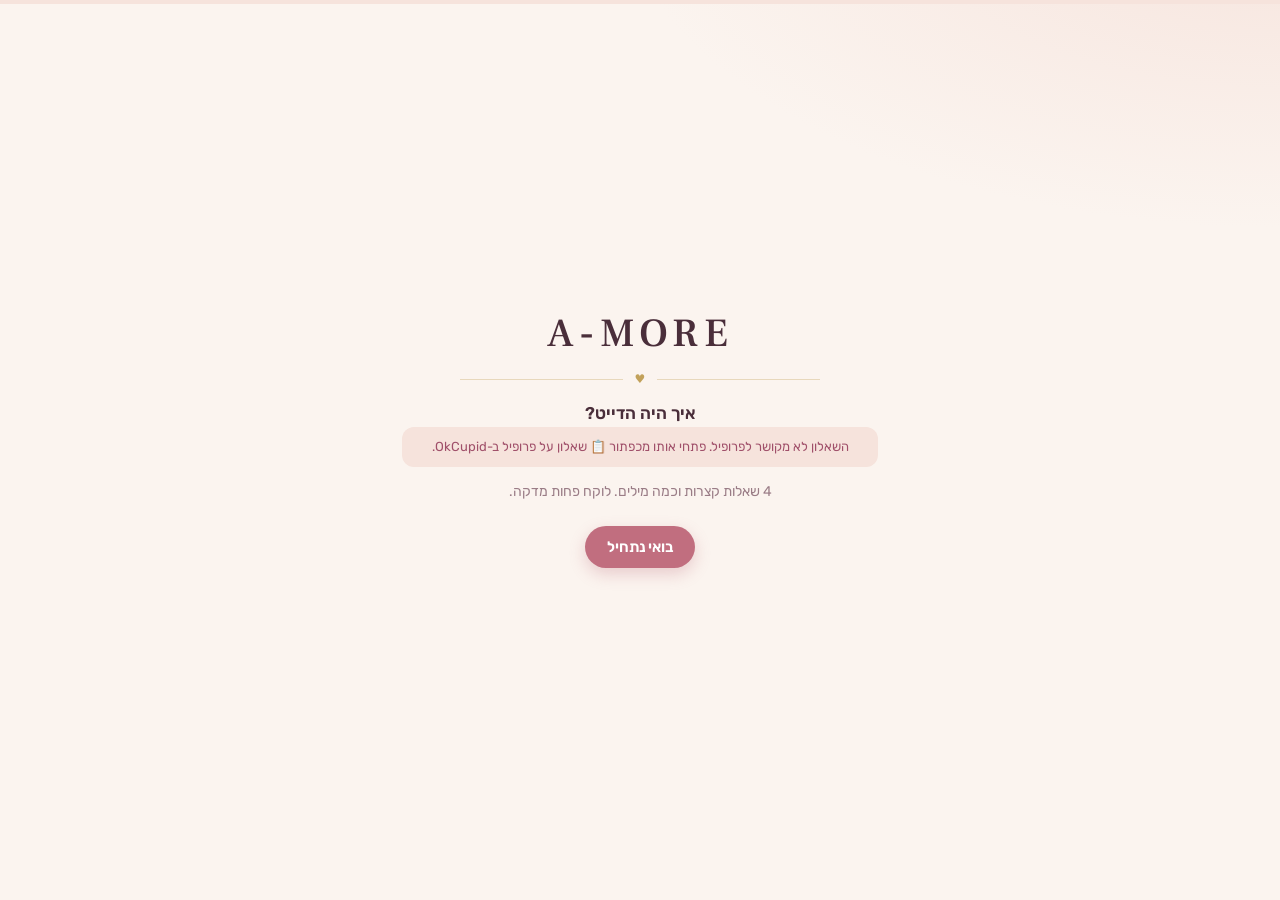
<file: questionnaire/vibe_form.html>
<!DOCTYPE html>
<html lang="he" dir="rtl">
<head>
  <meta charset="utf-8" />
  <meta name="viewport" content="width=device-width, initial-scale=1" />
  <title>שאלון Vibe — A-MORE</title>

  <link rel="preconnect" href="https://fonts.googleapis.com" />
  <link rel="preconnect" href="https://fonts.gstatic.com" crossorigin />
  <link href="https://fonts.googleapis.com/css2?family=Rubik:wght@400;500;600;700&family=Frank+Ruhl+Libre:wght@500;700&display=swap" rel="stylesheet" />

  <link rel="stylesheet" href="../assets/theme.css" />
  <style>
    .progress { position: sticky; top: 0; height: 4px; background: var(--blush); z-index: 5; }
    .progress-fill { height: 100%; width: 0; background: linear-gradient(90deg, var(--gold), var(--rose));
                     transition: width 0.35s ease; }
    .wizard { max-width: 520px; margin: 0 auto; padding: 0 22px 28px;
              min-height: calc(100vh - 4px); display: flex; flex-direction: column; justify-content: center; }
    .step { display: none; }
    .step.is-active { display: block; animation: amore-rise 0.38s ease both; }

    .step-q { font-weight: 600; font-size: 22px; line-height: 1.45; color: var(--ink); margin: 0 0 6px; }
    .step-hint { font-size: 14px; color: var(--mauve); margin: 0 0 24px; }
    .val { font-weight: 700; font-size: 15px; color: var(--rose); background: var(--blush);
           border-radius: var(--r-pill); padding: 3px 14px; display: inline-block; min-width: 46px; text-align: center; }
    .ends { display: flex; justify-content: space-between; font-size: 13px; color: var(--mauve); margin-top: 10px; }
    .tags { display: flex; flex-wrap: wrap; gap: 9px; }
    .counter { font-size: 13px; color: var(--mauve); margin-top: 14px; }
    .intent-col { display: flex; flex-direction: column; gap: 10px; }
    .intent-col .pill { text-align: center; font-weight: 600; font-size: 16px; padding: 13px; }

    .nav { display: flex; align-items: center; gap: 10px; margin-top: 30px; }
    .nav .spacer { flex: 1; }
    .btn-back { background: transparent; border: 0; color: var(--mauve); font-family: var(--sans);
                font-size: 15px; cursor: pointer; padding: 8px; }
    .btn-back:hover { color: var(--rose-deep); }

    .welcome { text-align: center; }
    .welcome .amore-wordmark { font-size: 40px; }
    .welcome .lead { font-size: 17px; color: var(--ink); margin: 18px 0 4px; font-weight: 600; }
    .welcome .sub { font-size: 14px; color: var(--mauve); margin: 0 0 26px; }
    .done { text-align: center; }
    .done .big-heart { font-size: 46px; color: var(--rose); line-height: 1; }
    .done h2 { font-weight: 700; font-size: 24px; color: var(--ink); margin: 14px 0 8px; }
    .done p { font-size: 15px; color: var(--mauve); margin: 0; }
    .done .tags-found { color: var(--rose-deep); font-weight: 600; }
    .form-error { margin-top: 12px; padding: 10px 12px; border-radius: var(--r-sm);
                  background: #f7e0e0; color: #9b3b46; font-size: 14px; }
    .profile-context { font-size: 13px; color: var(--mauve); margin: 0 0 16px; line-height: 1.5; }
    .profile-context--warn { color: var(--rose-deep); background: var(--blush);
                             border-radius: var(--r-sm); padding: 10px 12px; }
    .profile-context .pill { cursor: default; font-size: 12px; margin: 2px; }
  </style>
</head>
<body>
  <div class="progress"><div class="progress-fill" id="progress"></div></div>

  <div class="wizard" id="wizard">

    <section class="step is-active welcome" data-step="welcome">
      <h1 class="amore-wordmark">A-MORE</h1>
      <div class="rule"><span class="heart">&#9829;</span></div>
      <p class="lead">איך היה הדייט?</p>
      <div id="profile_context" class="profile-context"></div>
      <p class="sub">4 שאלות קצרות וכמה מילים. לוקח פחות מדקה.</p>
      <button class="btn btn-rose" data-action="start" aria-label="התחלת השאלון">בואי נתחיל</button>
    </section>

    <section class="step" data-step="q">
      <p class="step-q">עד כמה המפגש היה מעניין והשיחה זרמה?</p>
      <p class="step-hint">גררי כדי לדרג</p>
      <div style="text-align:center;margin-bottom:14px;"><span class="val" id="interest_flow_val">50</span></div>
      <input type="range" class="vas" id="interest_flow" min="0" max="100" value="50" aria-label="עניין וזרימת שיחה" />
      <div class="ends"><span>משעמם ותקוע</span><span>מרתק, הזמן טס</span></div>
      <div class="nav"><button class="btn-back" data-action="back" aria-label="חזרה לשלב הקודם">← חזרה</button><span class="spacer"></span><button class="btn btn-rose" data-action="next" aria-label="מעבר לשאלה הבאה">הבא</button></div>
    </section>

    <section class="step" data-step="q">
      <p class="step-q">האם הרגשת ניצוץ או משיכה רומנטית?</p>
      <p class="step-hint">גררי כדי לדרג</p>
      <div style="text-align:center;margin-bottom:14px;"><span class="val" id="attraction_val">50</span></div>
      <input type="range" class="vas" id="attraction" min="0" max="100" value="50" aria-label="ניצוץ ומשיכה רומנטית" />
      <div class="ends"><span>ידידותי בלבד</span><span>משיכה חזקה</span></div>
      <div class="nav"><button class="btn-back" data-action="back" aria-label="חזרה לשלב הקודם">← חזרה</button><span class="spacer"></span><button class="btn btn-rose" data-action="next" aria-label="מעבר לשאלה הבאה">הבא</button></div>
    </section>

    <section class="step" data-step="q">
      <p class="step-q">עד כמה האדם תאם לפרופיל ולציפיות?</p>
      <p class="step-hint">גררי כדי לדרג</p>
      <div style="text-align:center;margin-bottom:14px;"><span class="val" id="reality_match_val">50</span></div>
      <input type="range" class="vas" id="reality_match" min="0" max="100" value="50" aria-label="התאמה לפרופיל ולציפיות" />
      <div class="ends"><span>אין קשר לפרופיל</span><span>התאמה מלאה</span></div>
      <div class="nav"><button class="btn-back" data-action="back" aria-label="חזרה לשלב הקודם">← חזרה</button><span class="spacer"></span><button class="btn btn-rose" data-action="next" aria-label="מעבר לשאלה הבאה">הבא</button></div>
    </section>

    <section class="step" data-step="q">
      <p class="step-q">עד כמה הרגשת בנוח ובמרחב בטוח?</p>
      <p class="step-hint">גררי כדי לדרג</p>
      <div style="text-align:center;margin-bottom:14px;"><span class="val" id="comfort_val">50</span></div>
      <input type="range" class="vas" id="comfort" min="0" max="100" value="50" aria-label="נוחות וביטחון" />
      <div class="ends"><span>חוסר נוחות</span><span>נינוחות מלאה</span></div>
      <div class="nav"><button class="btn-back" data-action="back" aria-label="חזרה לשלב הקודם">← חזרה</button><span class="spacer"></span><button class="btn btn-rose" data-action="next" aria-label="מעבר לשאלה הבאה">הבא</button></div>
    </section>

    <section class="step" data-step="topics">
      <p class="step-q">על מה דיברתם?</p>
      <p class="step-hint">אפשר לבחור עד 3</p>
      <div class="tags" id="topic_tags"></div>
      <div class="counter" id="topic_counter"></div>
      <div class="nav"><button class="btn-back" data-action="back" aria-label="חזרה לשלב הקודם">← חזרה</button><span class="spacer"></span><button class="btn btn-rose" data-action="next" aria-label="מעבר לשאלה הבאה">הבא</button></div>
    </section>

    <section class="step" data-step="vibe">
      <p class="step-q">איך הייתה האווירה?</p>
      <p class="step-hint">אפשר לבחור עד 3</p>
      <div class="tags" id="vibe_tags"></div>
      <div class="counter" id="vibe_counter"></div>
      <div class="nav"><button class="btn-back" data-action="back" aria-label="חזרה לשלב הקודם">← חזרה</button><span class="spacer"></span><button class="btn btn-rose" data-action="next" aria-label="מעבר לשאלה הבאה">הבא</button></div>
    </section>

    <section class="step" data-step="intent">
      <p class="step-q">תרצי דייט שני?</p>
      <p class="step-hint">בחרי אחת</p>
      <div class="intent-col">
        <button class="pill" data-intent="yes" aria-label="כן, רוצה דייט שני">כן</button>
        <button class="pill" data-intent="maybe" aria-label="אולי, לא בטוחה">אולי</button>
        <button class="pill" data-intent="no" aria-label="לא, לא רוצה דייט שני">לא</button>
      </div>
      <div class="nav"><button class="btn-back" data-action="back" aria-label="חזרה לשלב הקודם">← חזרה</button></div>
    </section>

    <section class="step" data-step="free_text">
      <p class="step-q">ספרי במילים שלך על הדייט</p>
      <p class="step-hint">משפט או שניים, חופשי לגמרי</p>
      <textarea id="free_text" placeholder="היה ממש כיף, הוא היה מצחיק ודברן..." aria-label="תיאור חופשי של הדייט"></textarea>
      <div id="form_error" class="form-error" hidden role="alert">שגיאה בשליחה. ודאי שהשרת רץ.</div>
      <div class="nav"><button class="btn-back" data-action="back" aria-label="חזרה לשלב הקודם">← חזרה</button><span class="spacer"></span><button class="btn btn-rose" id="submit" data-action="submit" aria-label="שליחת השאלון">שליחה</button></div>
    </section>

    <section class="step done" data-step="done">
      <div class="big-heart">&#9829;</div>
      <h2>תודה!</h2>
      <p id="done_msg">הדייט נשמר. נדייק לך את ההמלצות.</p>
    </section>

  </div>

  <script src="../assets/config.js"></script>
  <script src="vibe_form.js"></script>
</body>
</html>
</file>
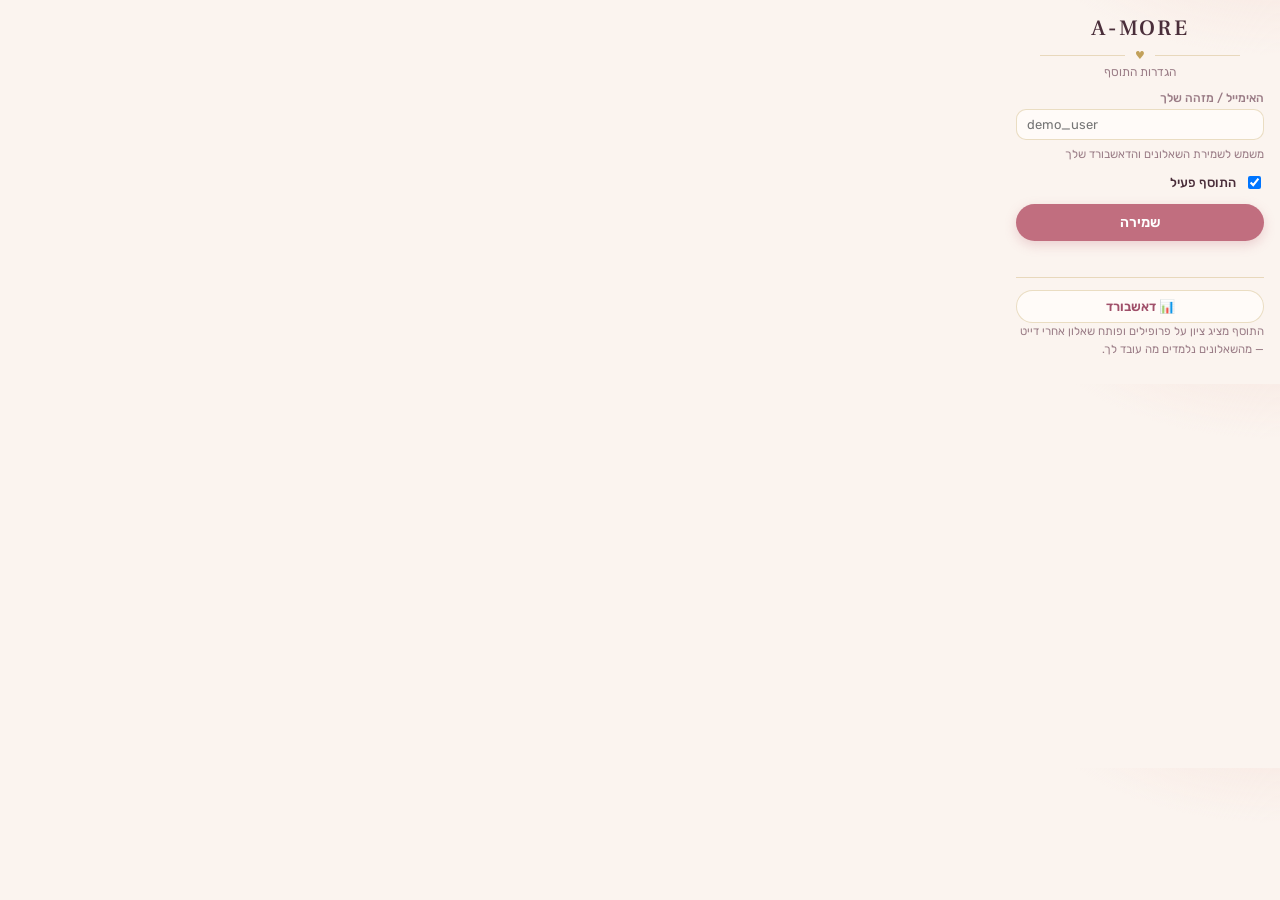
<file: extension/popup/popup.html>
<!DOCTYPE html>
<html lang="he" dir="rtl">
<head>
  <meta charset="utf-8" />
  <link rel="preconnect" href="https://fonts.googleapis.com" />
  <link rel="preconnect" href="https://fonts.gstatic.com" crossorigin />
  <link href="https://fonts.googleapis.com/css2?family=Rubik:wght@400;500;600&family=Frank+Ruhl+Libre:wght@500&display=swap" rel="stylesheet" />
  <link rel="stylesheet" href="popup.css" />
  <title>A-MORE</title>
</head>
<body>
  <header class="head">
    <h1 class="wordmark">A-MORE</h1>
    <div class="rule"><span class="heart">&#9829;</span></div>
    <p class="tagline">הגדרות התוסף</p>
  </header>

  <label>האימייל / מזהה שלך
    <input id="userId" type="text" placeholder="demo_user" aria-label="מזהה משתמש" />
  </label>
  <p class="hint">משמש לשמירת השאלונים והדאשבורד שלך</p>

  <label class="row">
    <input id="enabled" type="checkbox" checked aria-label="הפעלת התוסף" />
    <span>התוסף פעיל</span>
  </label>

  <button id="save" type="button">שמירה</button>
  <p id="status" role="status"></p>

  <nav class="links" aria-label="קישורים מהירים">
    <a id="dashboard" href="#" class="link-pill">📊 דאשבורד</a>
  </nav>
  <p class="hint">התוסף מציג ציון על פרופילים ופותח שאלון אחרי דייט — מהשאלונים נלמדים מה עובד לך.</p>

  <script src="../defaults.js"></script>
  <script src="popup.js"></script>
</body>
</html>
</file>
<file: assets/theme.css>
/* A-MORE shared design language — a "vintage love letter": warm ivory paper,
   antique-gold hairlines, dusty rose, deep-plum ink. Imported by the dashboard
   and the questionnaire; the extension popup mirrors these same values. The two
   fonts (Frank Ruhl Libre for display, Assistant for body) are loaded with a
   <link> in each page so both Hebrew and Latin text share one voice. */

:root {
  /* palette — 6 colors */
  --ivory: #fbf4ef;          /* page background, warm paper */
  --blush: #f6e3dc;          /* soft pink surface tint */
  --surface: #fffbf8;        /* card surface, warm white */
  --rose: #c16e7f;           /* primary action / accent */
  --rose-deep: #a0506a;      /* hover / pressed */
  --gold: #c2a15a;           /* antique-gold accent + hairlines */
  --gold-line: rgba(194, 161, 90, 0.34);
  --ink: #4a2e3a;            /* text, deep plum (softer than black) */
  --mauve: #9a7c86;          /* secondary / muted text */
  --slate: #7e8ba3;          /* cool tone, used only for negative data */

  /* type */
  --serif: "Frank Ruhl Libre", Georgia, "Times New Roman", serif;
  --sans: "Rubik", system-ui, -apple-system, "Segoe UI", sans-serif;

  /* shape + depth */
  --r: 18px;
  --r-sm: 12px;
  --r-pill: 999px;
  --shadow: 0 10px 30px rgba(160, 80, 106, 0.10);
  --shadow-sm: 0 4px 14px rgba(160, 80, 106, 0.10);
}

* { box-sizing: border-box; }

body {
  margin: 0;
  font-family: var(--sans);
  color: var(--ink);
  background:
    radial-gradient(1100px 560px at 100% -12%, var(--blush), transparent 60%),
    var(--ivory);
  -webkit-font-smoothing: antialiased;
}

/* ---- page header / wordmark ---------------------------------------------- */
.amore-header { text-align: center; padding: 34px 20px 8px; }
.amore-wordmark {
  font-family: var(--serif);
  font-weight: 500;
  letter-spacing: 0.14em;
  font-size: 30px;
  margin: 0;
  color: var(--ink);
}
.amore-tagline { font-size: 13px; color: var(--mauve); margin: 6px 0 0; }

/* ---- signature element: gold hairline divider with a centered heart ------ */
.rule {
  display: flex;
  align-items: center;
  gap: 12px;
  max-width: 360px;
  margin: 14px auto 0;
  color: var(--gold);
}
.rule::before, .rule::after {
  content: "";
  flex: 1;
  height: 1px;
  background: var(--gold-line);
}
.rule .heart { font-size: 12px; line-height: 1; }

/* ---- cards --------------------------------------------------------------- */
.card {
  background: var(--surface);
  border: 1px solid var(--gold-line);
  border-radius: var(--r);
  padding: 18px 20px;
  box-shadow: var(--shadow-sm);
}
.card-title {
  font-family: var(--sans);
  font-weight: 600;
  font-size: 17px;
  color: var(--ink);
  margin: 0 0 14px;
  display: flex;
  align-items: center;
  gap: 8px;
}
.card-title::before { content: "\276E"; color: var(--gold); font-size: 13px; }

/* ---- buttons ------------------------------------------------------------- */
.btn {
  font-family: var(--sans);
  font-size: 15px;
  font-weight: 600;
  border: 0;
  border-radius: var(--r-pill);
  padding: 12px 22px;
  cursor: pointer;
  transition: transform 0.08s ease, background 0.2s ease;
}
.btn:active { transform: scale(0.98); }
.btn:focus-visible, .btn-back:focus-visible, .pill:focus-visible, .help-btn:focus-visible {
  outline: 2px solid var(--rose);
  outline-offset: 2px;
}
.btn-rose {
  background: var(--rose);
  color: #fff;
  box-shadow: 0 6px 16px rgba(193, 110, 127, 0.30);
}
.btn-rose:hover { background: var(--rose-deep); }
.btn-ghost {
  background: transparent;
  color: var(--rose-deep);
  border: 1px solid var(--gold-line);
}
.btn-ghost:hover { background: var(--blush); }

/* ---- insight chips (color-coded by direction) ---------------------------- */
.insights-stat { font-size: 13.5px; color: var(--mauve); margin: 0 0 14px; }
.insights { display: flex; flex-direction: column; gap: 10px; }
.insight {
  display: flex;
  align-items: center;
  gap: 11px;
  padding: 12px 14px;
  border-radius: var(--r-sm);
  border: 1px solid var(--gold-line);
  font-size: 15px;
  line-height: 1.5;
}
.insight--up { background: #fbeaec; }      /* soft rose tint = a pattern that works for you */
.insight--down { background: #eef1f6; }    /* soft slate tint = a weaker pattern */
.insight-mark { font-size: 18px; line-height: 1; }
.insight-text { flex: 1; color: var(--ink); }
.insight-badge {
  font-size: 11px; font-weight: 700; color: #fff;
  background: var(--rose); border-radius: var(--r-pill); padding: 3px 10px;
}
.insight--down .insight-badge { background: var(--slate); }

/* ---- selectable tag pills ------------------------------------------------ */
.pill {
  border: 1px solid var(--gold-line);
  background: var(--surface);
  color: var(--ink);
  border-radius: var(--r-pill);
  padding: 7px 14px;
  font-size: 14px;
  cursor: pointer;
  transition: border-color 0.15s ease, background 0.15s ease, color 0.15s ease;
}
.pill:hover { border-color: var(--rose); }
.pill.on { background: var(--rose); color: #fff; border-color: var(--rose); }

/* ---- VAS range sliders (rose-gold track) --------------------------------- */
input[type="range"].vas {
  -webkit-appearance: none;
  appearance: none;
  width: 100%;
  height: 6px;
  border-radius: var(--r-pill);
  background: linear-gradient(90deg, var(--gold), var(--rose));
  outline: none;
}
input[type="range"].vas::-webkit-slider-thumb {
  -webkit-appearance: none;
  width: 22px; height: 22px;
  border-radius: 50%;
  background: var(--surface);
  border: 2px solid var(--rose);
  box-shadow: var(--shadow-sm);
  cursor: pointer;
}
input[type="range"].vas::-moz-range-thumb {
  width: 22px; height: 22px;
  border-radius: 50%;
  background: var(--surface);
  border: 2px solid var(--rose);
  cursor: pointer;
}

input[type="range"].vas:focus-visible {
  outline: 2px solid var(--rose);
  outline-offset: 4px;
}

/* ---- text fields --------------------------------------------------------- */
textarea, input[type="text"] {
  font-family: var(--sans);
  font-size: 15px;
  color: var(--ink);
  background: var(--surface);
  border: 1px solid var(--gold-line);
  border-radius: var(--r-sm);
  padding: 10px 12px;
  width: 100%;
}
textarea:focus, input[type="text"]:focus {
  outline: none;
  border-color: var(--rose);
  box-shadow: 0 0 0 3px rgba(193, 110, 127, 0.14);
}

/* ---- loading / error banners --------------------------------------------- */
.banner { border-radius: var(--r); padding: 16px 18px; font-size: 14px; line-height: 1.6; }
.banner.loading { background: var(--blush); color: var(--rose-deep); }
.banner.error { background: #f7e0e0; color: #9b3b46; }
.banner code { background: rgba(74, 46, 58, 0.07); padding: 1px 5px; border-radius: 4px; }

/* ---- shared spinner ------------------------------------------------------ */
.spinner {
  display: inline-block;
  width: 14px; height: 14px;
  border: 2px solid var(--gold-line);
  border-top-color: var(--rose);
  border-radius: 50%;
  animation: amore-spin 0.8s linear infinite;
  vertical-align: middle;
  margin-inline-end: 8px;
}
@keyframes amore-spin { to { transform: rotate(360deg); } }

/* ---- reusable entrance animation (cards, steps) ------------------------- */
@keyframes amore-rise {
  from { opacity: 0; transform: translateY(14px); }
  to   { opacity: 1; transform: none; }
}

/* ---- empty-state note ---------------------------------------------------- */
.empty { color: var(--mauve); font-size: 13px; }

@media (prefers-reduced-motion: reduce) {
  *, *::before, *::after { animation: none !important; transition: none !important; }
}


/* ---- decision-alignment KPI card ----------------------------------------- */
.align-row { display: flex; align-items: center; gap: 24px; flex-wrap: wrap; }
.gauge { position: relative; width: 120px; height: 120px; flex: 0 0 auto; }
.gauge svg { transform: rotate(-90deg); }            /* start the arc at the top */
.gauge-num { position: absolute; inset: 0; display: flex; align-items: center; justify-content: center;
             font-family: var(--serif); font-weight: 700; font-size: 27px; color: var(--ink); }
.align-text { flex: 1; min-width: 220px; }
.align-text p { margin: 0 0 12px; font-size: 15px; line-height: 1.55; color: var(--ink); }
.align-label { font-size: 13px; color: var(--mauve); margin-bottom: 8px; }
.align-feats { display: flex; flex-wrap: wrap; gap: 8px; }
.align-feats .pill { cursor: default; }              /* read-only chips here */

/* ---- chart card help (subtitle + collapsible "how to read") -------------- */
.card-head { display: flex; align-items: center; justify-content: space-between; gap: 10px; margin-bottom: 4px; }
.card-head .card-title { margin: 0; }
.help-btn {
  flex: 0 0 auto; width: 24px; height: 24px; border-radius: 50%;
  border: 1px solid var(--gold-line); background: var(--surface); color: var(--rose-deep);
  font-family: var(--sans); font-weight: 700; font-size: 13px; line-height: 1; cursor: pointer;
  transition: background 0.15s ease, border-color 0.15s ease, color 0.15s ease;
}
.help-btn:hover { background: var(--blush); border-color: var(--rose); }
.help-btn[aria-expanded="true"] { background: var(--rose); color: #fff; border-color: var(--rose); }
.card-sub { font-size: 13px; color: var(--mauve); margin: 0 0 12px; line-height: 1.45; }
.help-panel {
  background: var(--blush); border-radius: var(--r-sm); padding: 12px 14px; margin: 0 0 12px;
  font-size: 13.5px; line-height: 1.6; color: var(--ink);
}
.help-panel[hidden] { display: none; }

/* ---- word cloud of the features that work for you ------------------------ */
.cloud { display: flex; flex-wrap: wrap; align-items: center; justify-content: center;
         gap: 8px 16px; padding: 12px 6px; }
.cloud-word { line-height: 1.1; cursor: default; transition: transform 0.15s ease; }
.cloud-word:hover { transform: scale(1.08); }
</file>
<file: extension/popup/popup.css>
/* Mirrors assets/theme.css — popup can't import the shared file. */
:root {
  --ivory: #fbf4ef;
  --blush: #f6e3dc;
  --surface: #fffbf8;
  --rose: #c16e7f;
  --rose-deep: #a0506a;
  --gold-line: rgba(194, 161, 90, 0.34);
  --ink: #4a2e3a;
  --mauve: #9a7c86;
  --serif: "Frank Ruhl Libre", Georgia, serif;
  --sans: "Rubik", system-ui, sans-serif;
}

* { box-sizing: border-box; }

body {
  font-family: var(--sans);
  width: 280px;
  margin: 0;
  padding: 14px 16px 16px;
  color: var(--ink);
  background:
    radial-gradient(420px 220px at 100% -20%, var(--blush), transparent 60%),
    var(--ivory);
}

.head { text-align: center; margin-bottom: 12px; }
.wordmark {
  font-family: var(--serif);
  font-weight: 500;
  letter-spacing: 0.12em;
  font-size: 22px;
  margin: 0;
}
.tagline { font-size: 12px; color: var(--mauve); margin: 4px 0 0; }

.rule {
  display: flex;
  align-items: center;
  gap: 10px;
  max-width: 200px;
  margin: 8px auto 0;
  color: #c2a15a;
}
.rule::before, .rule::after {
  content: "";
  flex: 1;
  height: 1px;
  background: var(--gold-line);
}
.rule .heart { font-size: 11px; line-height: 1; }

label {
  display: block;
  font-size: 12px;
  font-weight: 500;
  color: var(--mauve);
  margin-bottom: 6px;
}
.hint {
  font-size: 11.5px;
  color: var(--mauve);
  line-height: 1.5;
  margin: 0 0 10px;
}
label.row {
  display: flex;
  align-items: center;
  gap: 8px;
  color: var(--ink);
  font-size: 13px;
  margin-top: 4px;
}

input[type="text"] {
  width: 100%;
  margin-top: 4px;
  padding: 7px 10px;
  border: 1px solid var(--gold-line);
  border-radius: 10px;
  background: var(--surface);
  color: var(--ink);
  font-family: var(--sans);
  font-size: 13px;
  direction: ltr;
  text-align: left;
}
input[type="text"]:focus-visible {
  outline: 2px solid var(--rose);
  outline-offset: 1px;
}

button {
  background: var(--rose);
  color: #fff;
  border: 0;
  border-radius: 999px;
  padding: 10px 14px;
  cursor: pointer;
  width: 100%;
  margin-top: 6px;
  font-family: var(--sans);
  font-size: 14px;
  font-weight: 600;
  box-shadow: 0 4px 12px rgba(193, 110, 127, 0.28);
}
button:hover { background: var(--rose-deep); }
button:focus-visible {
  outline: 2px solid var(--rose-deep);
  outline-offset: 2px;
}

#status {
  color: var(--rose-deep);
  font-size: 12px;
  min-height: 16px;
  margin: 6px 0 0;
  text-align: center;
}

.links {
  display: flex;
  flex-direction: column;
  gap: 8px;
  margin-top: 14px;
  padding-top: 12px;
  border-top: 1px solid var(--gold-line);
}

.link-pill {
  display: block;
  text-align: center;
  text-decoration: none;
  font-size: 13px;
  font-weight: 600;
  padding: 8px 12px;
  border-radius: 999px;
  border: 1px solid var(--gold-line);
  color: var(--rose-deep);
  background: var(--surface);
}
.link-pill:hover {
  background: var(--blush);
  border-color: var(--rose);
}
.link-pill:focus-visible {
  outline: 2px solid var(--rose);
  outline-offset: 2px;
}
</file>
